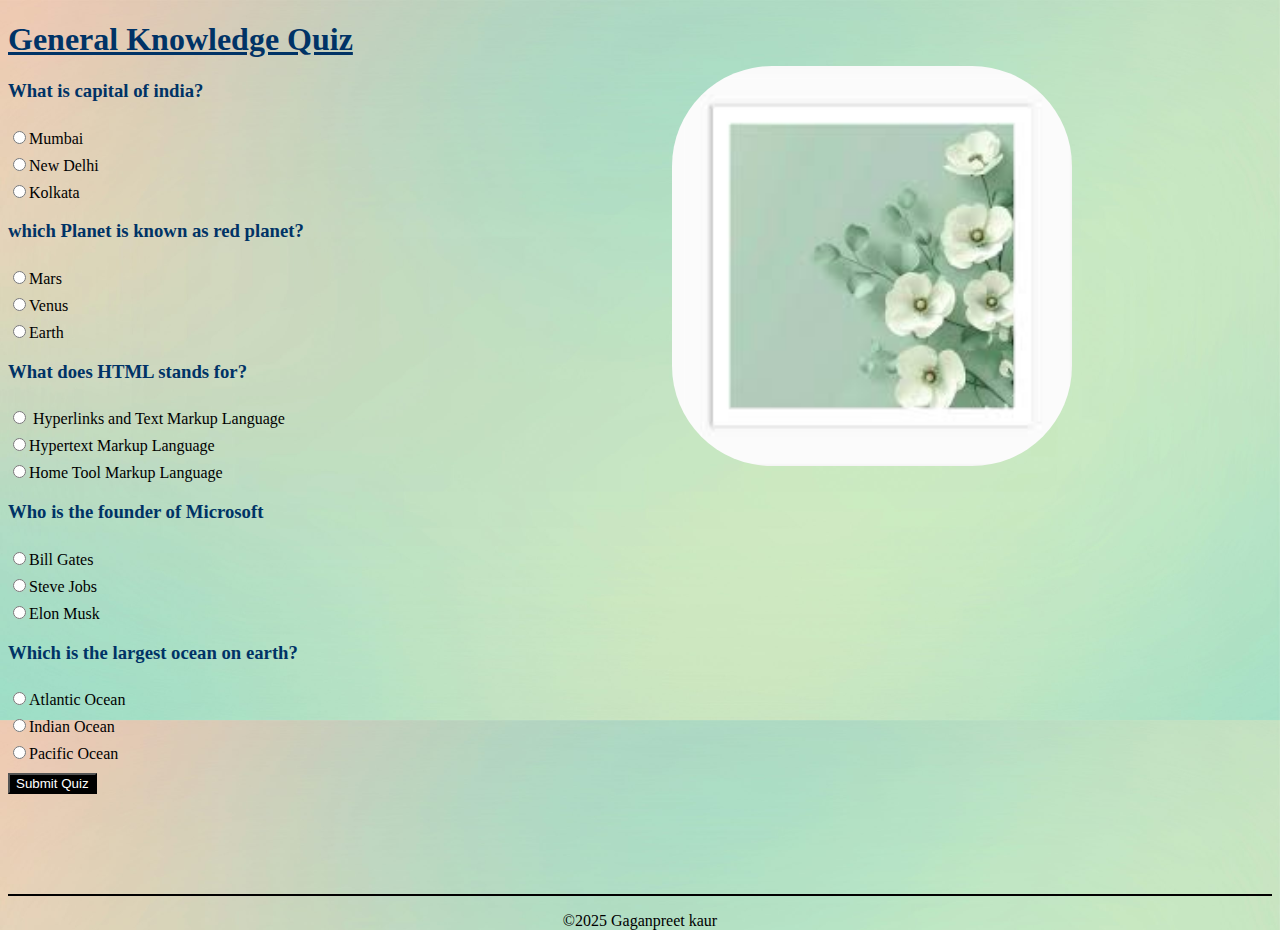
<file: training/index.html>
<!DOCTYPE html>
<html lang="en">
<head>
    <meta charset="UTF-8">
    <meta name="viewport" content="width=>>, initial-scale=1.0">
    <title>Basic HTML Quiz</title>
    <link rel="stylesheet" href="quiz.css">
</head>
<body>
      <h1><u>General Knowledge Quiz</u></h1>
      <form class="questions">
        <h3>What is capital of india?</h3>
            <input type="radio" name="q1">Mumbai<br>
            <input type="radio" name="q1">New Delhi<br>
            <input type="radio" name="q1">Kolkata<br>
        <h3>which Planet is known as red planet?</h3>
            <input type="radio" name="q2">Mars<br>
            <input type="radio" name="q2">Venus<br>
            <input type="radio" name="q2">Earth<br>
        <h3>What does HTML stands for?</h3>
            <input type="radio" name="q3"> Hyperlinks and Text Markup Language<br>
            <input type="radio" name="q3">Hypertext Markup Language<br>
            <input type="radio" name="q3">Home Tool Markup Language<br>
        <h3>Who is the founder of Microsoft</h3>
            <input type="radio" name="q4">Bill Gates<br>
            <input type="radio" name="q4">Steve Jobs<br>
            <input type="radio" name="q4">Elon Musk<br>
        <h3>Which is the largest ocean on earth?</h3>
            <input type="radio" name="q5">Atlantic Ocean<br>
            <input type="radio" name="q5">Indian Ocean<br>
            <input type="radio" name="q5">Pacific Ocean<br>
       <a href="answers.html"><input type="Button" value="Submit Quiz"></a>
      </form>
      <img src="flower.jpg">
<hr color="black" class="foot">
<footer>
    <div class="copyright">
    <p>&copy;2025 Gaganpreet kaur

    </p>
    </div>
</footer>
</body>
</html>
</file>
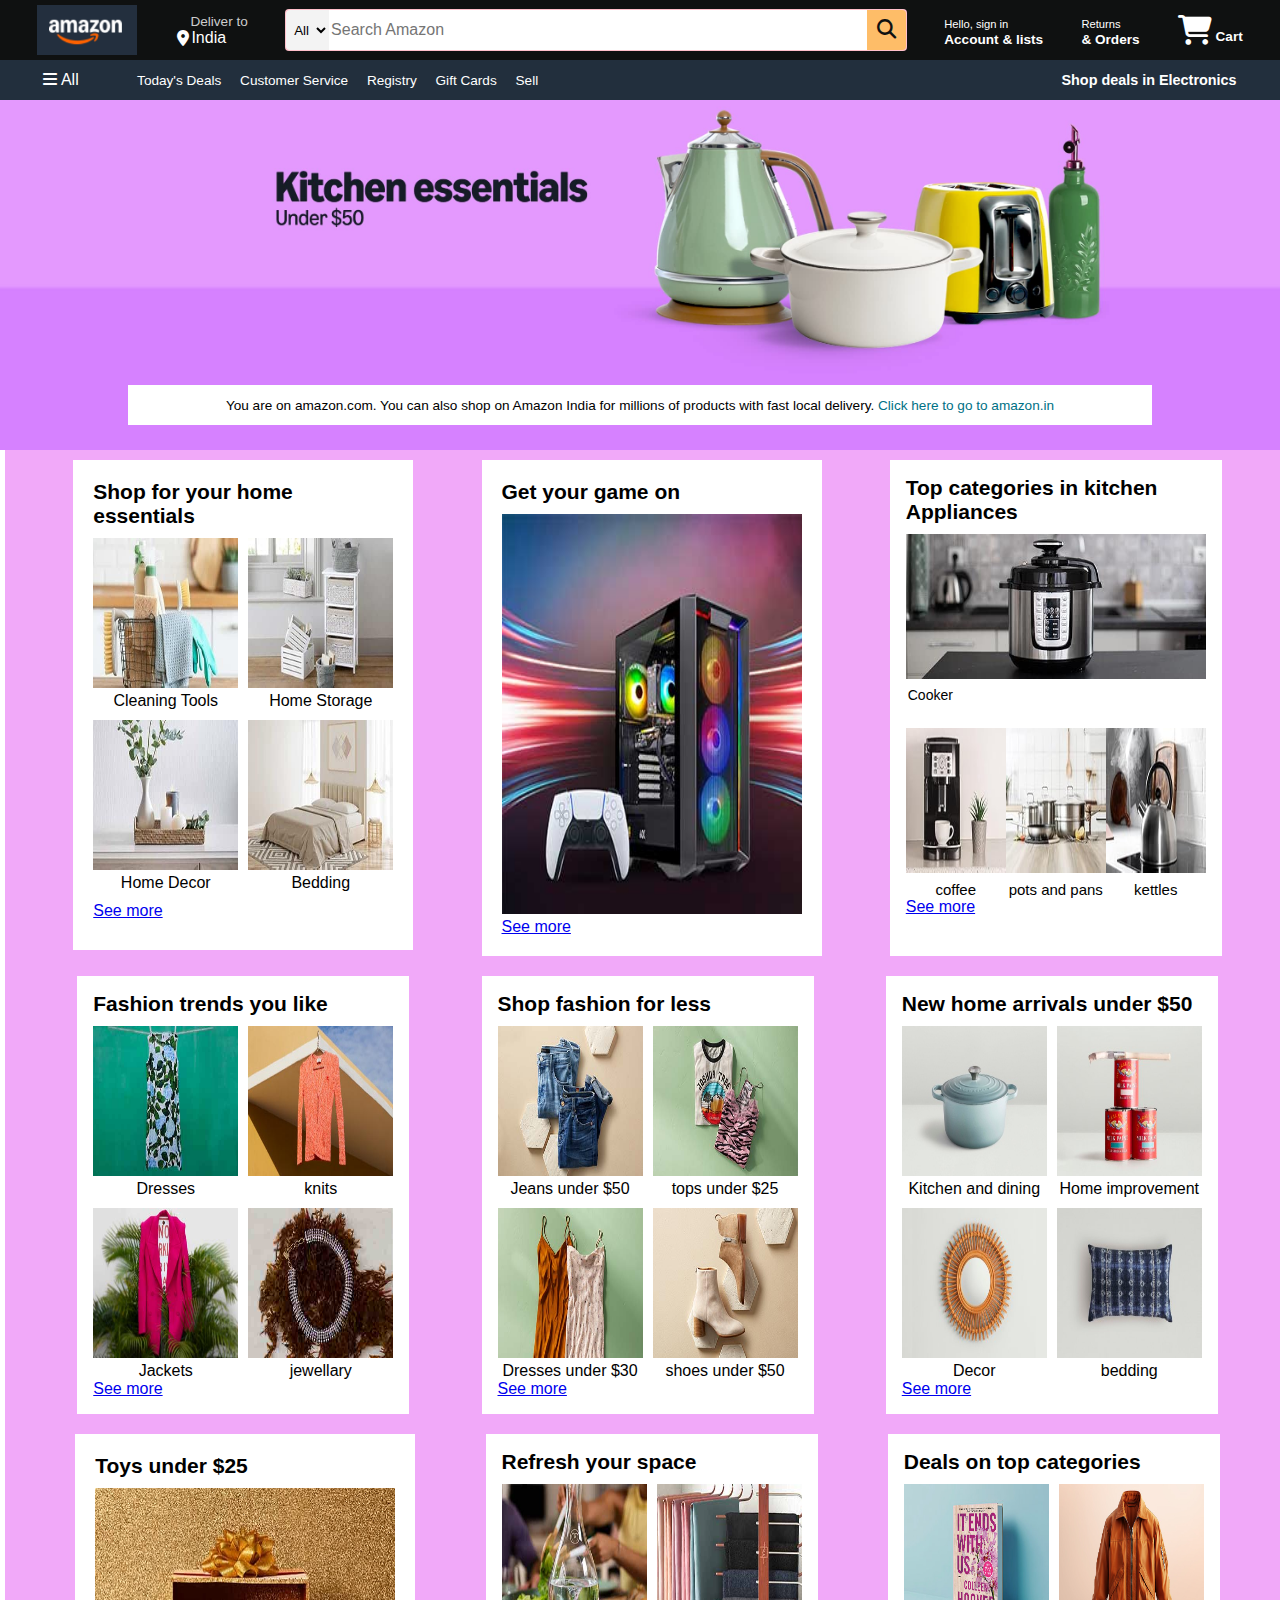
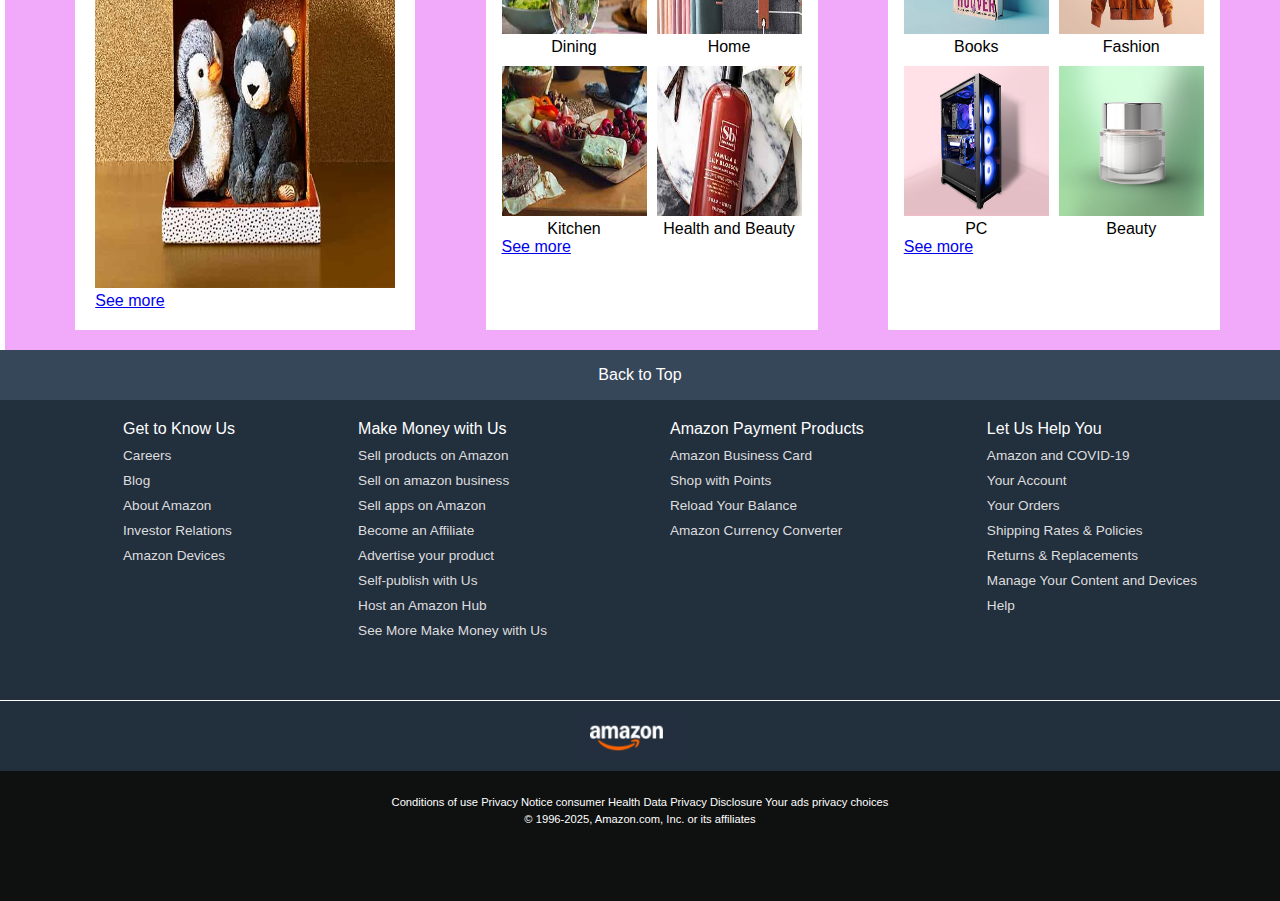
<file: training/amazon_clone/index.html>
<!DOCTYPE html>
<html lang="en">
<head>
    <meta charset="UTF-8">
    <meta name="viewport" content="width=device-width, initial-scale=1.0">
    <title>Amazon</title>
    <link rel="stylesheet" href="https://cdnjs.cloudflare.com/ajax/libs/font-awesome/6.7.2/css/all.min.css" integrity="sha512-Evv84Mr4kqVGRNSgIGL/F/aIDqQb7xQ2vcrdIwxfjThSH8CSR7PBEakCr51Ck+w+/U6swU2Im1vVX0SVk9ABhg==" crossorigin="anonymous" referrerpolicy="no-referrer" />
    <link rel="stylesheet" href="style.css">
</head>
<body>
   <header>
        <div class="navbar">
            <div class="nav-logo border">
                <div class="logo">  
                </div>
            </div>
            <div class="nav-address border">
                <p class="add-first">Deliver to</p>
                <div class="add-icon">
                    <i class="fa-solid fa-location-dot"></i>
                    <p class ="add-sec">India</p>
                </div>
            </div>
             <div class="nav-search border">
                    <select class="search-select">
                        <option>All</option>
                    </select>
                     <input placeholder="Search Amazon" class="search-input">
                    <div class="search-icon">
                            <i class="fa-solid fa-magnifying-glass"></i>
                    </div>
                </div>
            <div class="nav-signin border">
            <p><span>Hello, sign in</span></p>
            <p class="nav-second">Account & lists</p>
            </div>               
            <div>
                <div class="nav-Return border">
                <p><span>Returns</span></p>
                <p class="nav-second">& Orders</p>
            </div>
            </div>
            <div class="nav-cart border">
                <i class="fa-solid fa-cart-shopping"></i>
                Cart
             </div>
        </div>
        <div class="panel">
            <div class="panel-all">
                <i class="fa-solid fa-bars"></i>
                All
            </div>
            <div class="panel-ops">
                <p>Today's Deals</p>
                    <p>Customer Service</p>
                    <p>Registry</p>
                    <p>Gift Cards</p>
                    <p>Sell</p>
            </div>
            <div class="panel-deals">
                Shop deals in Electronics
            </div>
        </div>
   </header>
   <div class="hero-section">
    <div class="hero-massege">
        <p>You are on amazon.com. You can also shop on Amazon India for millions of products with fast local delivery. <a> Click here to go to amazon.in</a></p>
    </div>
   </div>
<div class="shop-section">
    <div class="home-essentials">
        <h2>Shop for your home essentials</h2>
        <div class="grid">
            <div class="item">
                <img src="amazon2.jpg" alt="Cleaning Tools">
                <p>Cleaning Tools</p>
            </div>
            <div class="item">
                <img src="amazon3.jpg" alt="Home storage">
                <p>Home Storage</p>
            </div>
             <div class="item">
                <img src="amazon4.jpg" alt="Home Decor">
                <p>Home Decor</p>
            </div>
            <div class="item">
                <img src="amazon5.jpg" alt="Bedding">
                <p>Bedding</p>
            </div>
            <p class="link"><a href="#">See more</a></p>
        </div>
    </div>
    <div class="gaming">
        <h2>Get your game on </h2>
        <div class="game-item">
            <img src="PC.jpg">
        </div>
         <p class="link"><a href="#">See more</a></p>
    </div>
    <div class="kitchen-appliances">
        <h2>Top categories in kitchen Appliances</h2>
         <div class="grid1">
            <div class="top-image">
                <img src="amazon6.jpg" alt="Cooker">
                <p>Cooker</p>
            </div>
         <div class="bottom-grid">
            <div class="item1">
                <img src="coffee.jpg" alt="coffee">
                <p>coffee</p>
            </div>
             <div class="item1">
                <img src="amazon8.jpg" alt="pots and pans">
                <p>pots and pans</p>
            </div>
            <div class="item1">
                <img src="amazon9.jpg" alt="kettles">
                <p>kettles</p>
            </div>
            </div>
        </div>
         <p class="link"><a href="#">See more</a></p>
    </div>
    <div class="fashion">
        <h2>Fashion trends you like</h2>
        <div class="grid">
            <div class="item">
                <img src="amazon10.jpg" alt="Dresses">
                <p>Dresses</p>
            </div>
            <div class="item">
                <img src="amazon11.jpg" alt="knits">
                <p>knits</p>
            </div> 
             <div class="item">
                <img src="amazon12.jpg" alt="jackets">
                <p>Jackets</p>
            </div>
            <div class="item">
                <img src="amazon13.jpg" alt="jewellary">
                <p>jewellary</p>
            </div>
        </div>
         <p class="link"><a href="#">See more</a></p>
    </div>
    <div class="Shop-fashion">
        <h2>Shop fashion for less</h2>
        <div class="grid">
            <div class="item">
                <img src="jeans.jpg" alt="jeans under $50">
                <p>Jeans under $50</p>
            </div>
            <div class="item">
                <img src="tops.jpg" alt="tops under $25">
                <p>tops under $25</p>
            </div>
             <div class="item">
                <img src="frok.jpg" alt="dresses under $30">
                <p>Dresses under $30</p>
            </div>
            <div class="item">
                <img src="shoe.jpg" alt="shoes under $50">
                <p>shoes under $50</p>
            </div>
        </div>
         <p class="link"><a href="#">See more</a></p>
    </div>
    <div class="Home-arrival">
        <h2>New home arrivals under $50</h2>
        <div class="grid">
            <div class="item">
                <img src="kitchen.jpg" alt="Kitchen and dining">
                <p>Kitchen and dining</p>
            </div>
            <div class="item">
                <img src="can.jpg" alt="Home improvement">
                <p>Home improvement</p>
            </div>
             <div class="item">
                <img src="decor.jpg" alt="Decor">
                <p>Decor</p>
            </div>
            <div class="item">
                <img src="bedding.jpg" alt="bedding">
                <p>bedding</p>
            </div>
        </div>
         <p class="link"><a href="#">See more</a></p>
    </div>
    <div class="Toy">
        <h2>Toys under $25</h2>
        <div class="Toys">
            <img src="toy.jpg">
        </div>
         <p class="link"><a href="#">See more</a></p>
    </div>
    <div class="Refresh">
        <h2>Refresh your space</h2>
        <div class="grid">
            <div class="item">
                <img src="dinig.jpg" alt="Dining">
                <p>Dining</p>
            </div>
            <div class="item">
                <img src="home.jpg" alt="Home">
                <p>Home</p>
            </div>
             <div class="item">
                <img src="kitchen1.jpg" alt="Kitchen">
                <p>Kitchen</p>
            </div>
            <div class="item">
                <img src="health.jpg" alt="Health and Beauty">
                <p>Health and Beauty</p>
            </div>
        </div>
         <p class="link"><a href="#">See more</a></p>
    </div>
    <div class="Top">
        <h2>Deals on top categories</h2>
        <div class="grid">
            <div class="item">
                <img src="book.jpg" alt="Books">
                <p>Books</p>
            </div>
            <div class="item">
                <img src="fashion.jpg" alt="Fashion">
                <p>Fashion</p>
            </div>
             <div class="item">
                <img src="pc1.jpg" alt="PC">
                <p>PC</p>
            </div>
            <div class="item">
                <img src="beauty.jpg" alt="Beauty">
                <p>Beauty</p>
            </div>
        </div>
         <p class="link"><a href="#">See more</a></p>
    </div>
</div> 
<footer>
    <div class="foot-panel1">
        Back to Top
    </div>
    <div class="foot-panel2">
        <ul>
            <p>Get to Know Us</p>
             <a>Careers</a>
             <a>Blog </a>
             <a>About Amazon</a>
             <a>Investor Relations</a>
             <a>Amazon Devices</a>        
        </ul>
        <ul>
            <p>Make Money with Us</p>
             <a>Sell products on Amazon</a>
             <a>Sell on amazon business </a>
             <a>Sell apps on Amazon</a>
             <a>Become an Affiliate</a>
             <a>Advertise your product</a>  
             <a>Self-publish with Us</a>
             <a>Host an Amazon Hub</a>
             <a>See More Make Money with Us</a>      
        </ul>
        <ul>
            <p>Amazon Payment Products</p>
                <a>Amazon Business Card</a>
                <a>Shop with Points</a>
                <a>Reload Your Balance</a>
                <a>Amazon Currency Converter</a>
        </ul>
        <ul>
            <p>Let Us Help You</p>
                <a>Amazon and COVID-19</a>
                <a>Your Account</a>
                <a>Your Orders</a>
                <a>Shipping Rates & Policies</a>
                <a>Returns & Replacements</a>
                <a>Manage Your Content and Devices</a>
                <a>Help</a>
     
        </ul>
    </div>
    <div class="foot-panel3">
        <div class="logo"></div>
    </div>
    <div class="foot-panel4">
        <div class="pages">
        <a>Conditions of use</a>
        <a>Privacy Notice</a>
        <a>consumer Health Data Privacy Disclosure</a>
        <a>Your ads privacy choices</a>
    </div>
    <div class="copyright">
        © 1996-2025, Amazon.com, Inc. or its affiliates
    </div>
    </div>
</footer>                
</body>
</html>
</file>
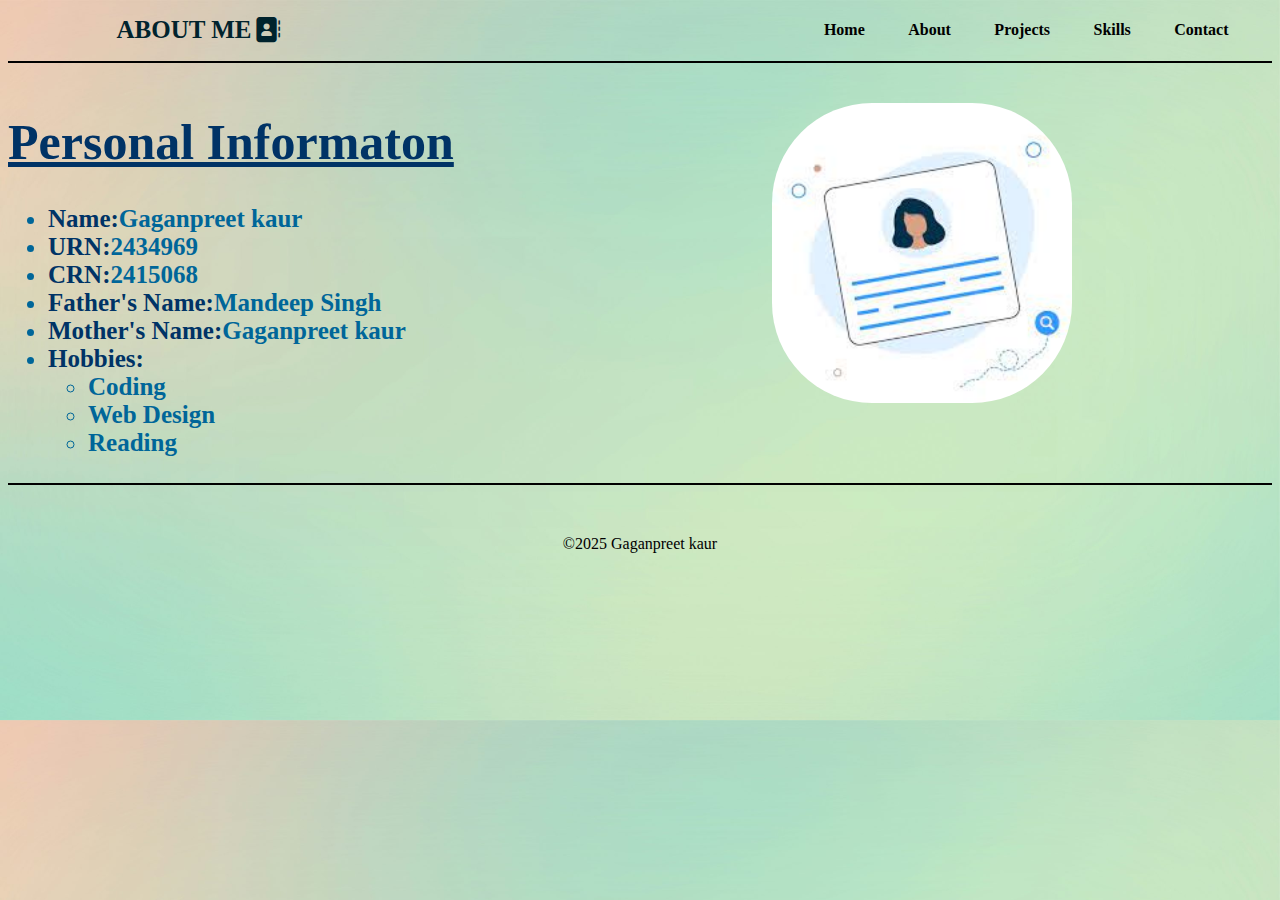
<file: training/about.html>
<!DOCTYPE html>
<html lang="en">
<head>
    <meta charset="UTF-8">
    <meta name="viewport" content="width=device-width, initial-scale=1.0">
    <title>ABOUT</title>
    <link rel="stylesheet" href="style3.css">
     <link rel="stylesheet" href="https://cdnjs.cloudflare.com/ajax/libs/font-awesome/6.4.0/css/all.min.css">
</head>
<body class="image">
    <header>
     <nav class="nav_bar border">
        <p class="name"><b>ABOUT ME<i class="fa-solid fa-address-book" style="vertical-align: middle; margin-left:4px;margin-bottom:2px;"></i></b></p>
     <a href='personal_portfolio.html'><h4>Home</h4></a>
    <a href='about.html'><h4>About</h4></a>
    <a href='projects.html'><h4>Projects</h4></a>
    <a href='skills.html'><h4>Skills</h4></a>
    <a href='contact.html'><h4>Contact</h4></a>
     </nav>
    </header>
 <hr color="black">
    <main>
    <div class="personal_info">
    <h1 ><u>Personal Informaton</u></h1>
    <ul class="bio-list">
        <li><strong>Name:</strong>Gaganpreet kaur</li>
        <li><strong>URN:</strong>2434969</li>
        <li><strong>CRN:</strong>2415068</li>
        <li><strong>Father's Name:</strong>Mandeep Singh</li>
        <li><strong>Mother's Name:</strong>Gaganpreet kaur</li>
        <li><strong>Hobbies:</strong>
            <ul>
                <li>Coding</li>
                <li>Web Design</li>
                <li>Reading</li>
        </ul>
    </li>
    </ul>
    <img src="images2.jpg">
   </div>
</main>
<hr color="black" class="foot">
<footer>
    <div class="copyright">
    <p>&copy;2025 Gaganpreet kaur</p>
    </div>
</footer>
</body>
</html>
</file>
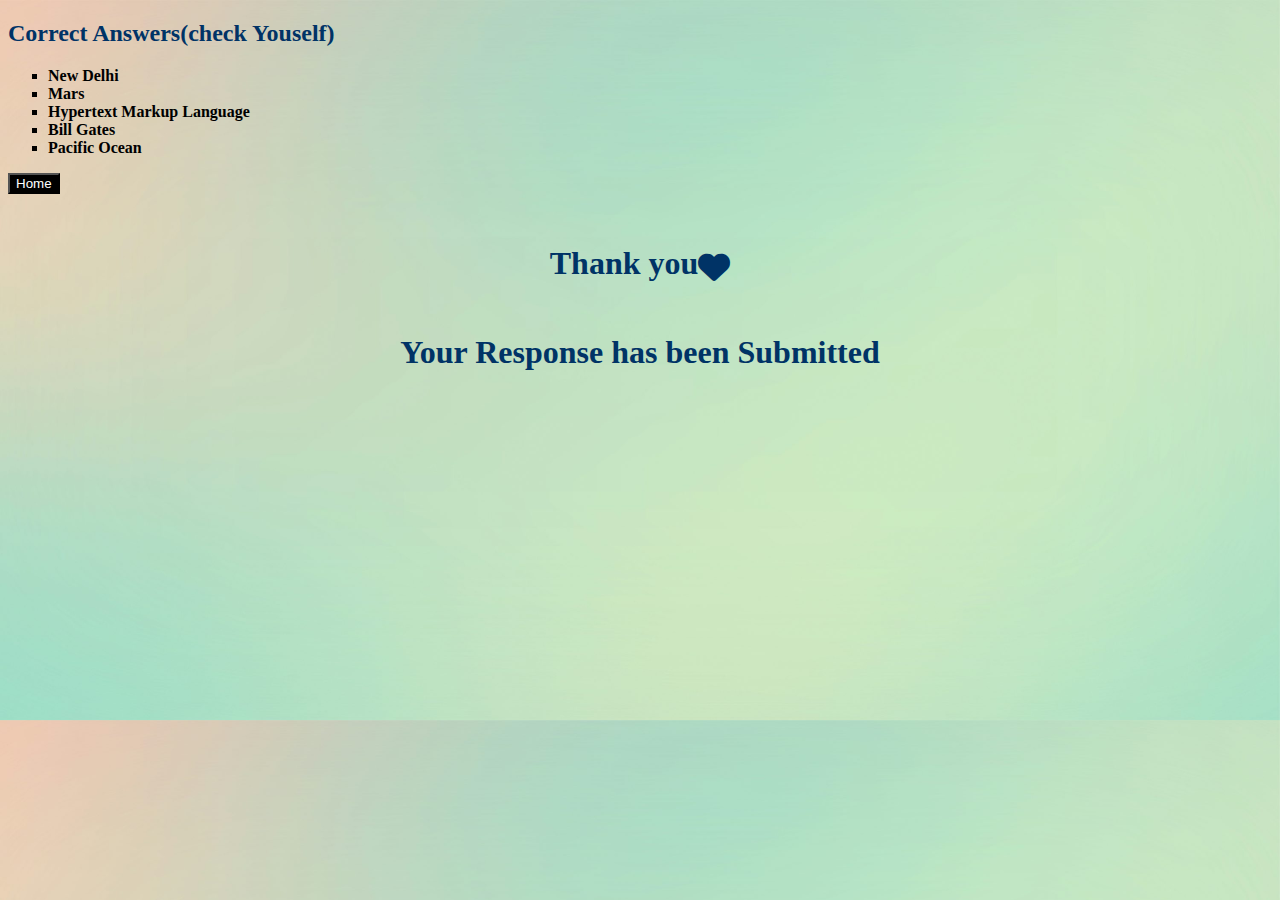
<file: training/answers.html>
<!DOCTYPE html>
<html lang="en">
<head>
    <meta charset="UTF-8">
    <meta name="viewport" content="width=device-width, initial-scale=1.0">
    <title>Correct Answers</title>
    <link rel="stylesheet" href="quiz.css">
    <link rel="stylesheet" href="https://cdnjs.cloudflare.com/ajax/libs/font-awesome/6.4.0/css/all.min.css">
</head>
<body class="image">
     <h2>Correct Answers(check Youself)</h2>
<ol>
    <li><b>New Delhi</b></li>
    <li>Mars</li>
    <li>Hypertext Markup Language</li>
    <li>Bill Gates</li>
    <li>Pacific Ocean</li>
</ol>
<a href="personal_portfolio.html"><input type="Button" value="Home"></a>
<h1>Thank you<i class="fa-solid fa-heart" style="vertical-align:middle;"></i></h1>
<h1>Your Response has been Submitted</h1>
</body>
</html>
</file>
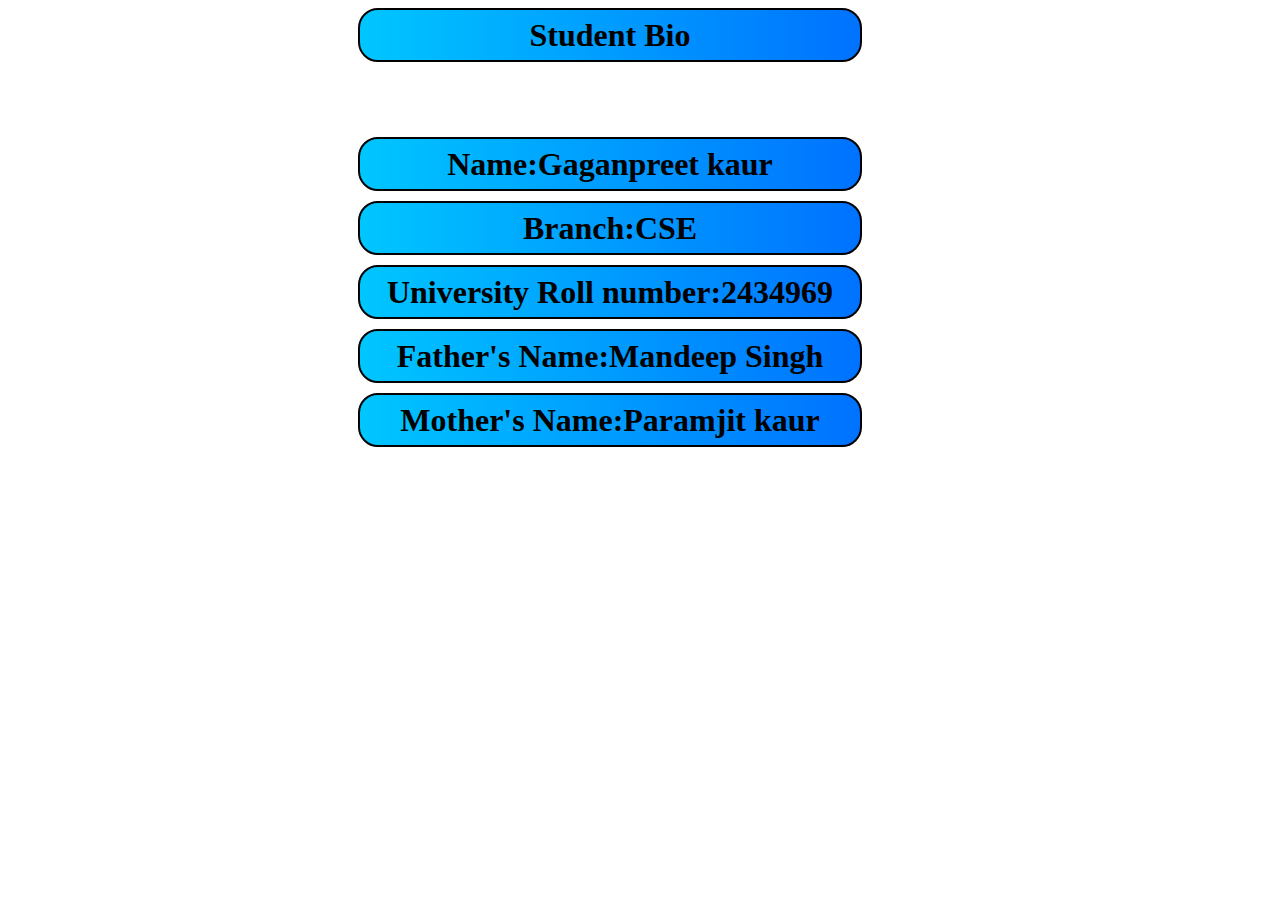
<file: training/bio.html>
<!DOCTYPE html>
<html lang="en">
<head>
    <meta charset="UTF-8">
    <meta name="viewport" content="width=device-width, initial-scale=1.0">
    <title>Biography</title>
    <link rel="stylesheet" href="style4.css">
</head>
<body>
    <div class="bio">
        <h1>Student Bio</h>
    </div>
    <div class="details">
        <h1>Name:Gaganpreet kaur</h1>
    </div>
    <div class="details">
        <h1>Branch:CSE </h1>
    </div>
    <div class="details">
        <h1>University Roll number:2434969</h1>
    </div>
    <div class="details">
        <h1>Father's Name:Mandeep Singh</h1>
    </div>
     <div class="details">
        <h1>Mother's Name:Paramjit kaur</h1>
    </div>
</body>
</html>
</file>
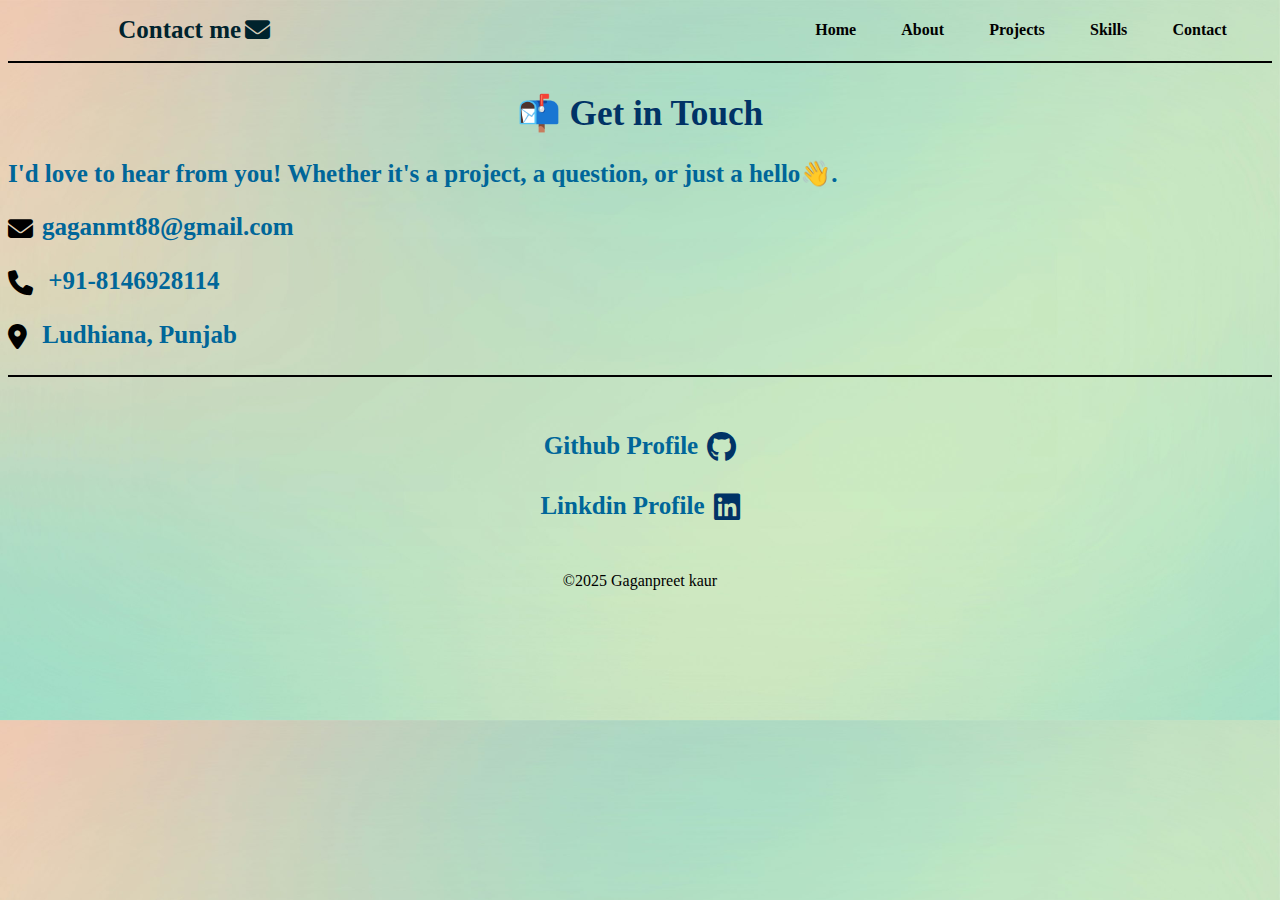
<file: training/contact.html>
<!DOCTYPE html>
<html lang="en">
<head>
    <meta charset="UTF-8">
    <meta name="viewport" content="width=device-width, initial-scale=1.0">
    <title>Contact</title>
    <link rel="stylesheet" href="style3.css">
    <link rel="stylesheet" href="https://cdnjs.cloudflare.com/ajax/libs/font-awesome/6.4.0/css/all.min.css">

</head>
<body  class="image">
    <header>
     <nav class="nav_bar border">
        <p class="name"><b>Contact me<i class="fa-solid fa-envelope" style="vertical-align: middle; margin-left:4px;margin-bottom:2px;"></i></b></p>
     <a href='personal_portfolio.html'><h4>Home</h4></a>
    <a href='about.html'><h4>About</h4></a>
    <a href='projects.html'><h4>Projects</h4></a>
    <a href='skills.html'><h4>Skills</h4></a>
    <a href='contact.html'><h4>Contact</h4></a>
     </nav>
     <hr color="black">
    </header>
    <main class="contact">
    <h2>📬 Get in Touch</h2>
<h3><b>I'd love to hear from you! Whether it's a project, a question, or just a hello</b>👋.</h3>
<p><i class="fa-solid fa-envelope" style="vertical-align: middle; margin-right:9px; color:black"></i>gaganmt88@gmail.com</p>
<p><i class="fa-solid fa-phone" style="vertical-align: middle; margin-right:9px; color:black"></i> +91-8146928114</p>
<p><i class="fa-solid fa-location-dot" style="vertical-align: middle; margin-right:9px; color:black"></i> Ludhiana, Punjab</p>
<hr color="black">
<div class="profiles">
<p>Github Profile<a href="https://github.com/Gagan144-blip" target="_blank"><i class="fa-brands fa-github" style="vertical-align: middle; margin-left:9px; color:#003366;"></i></a></p>
<p>Linkdin Profile<a href="https://www.linkedin.com/in/gaganpreet-kaur-a7a816318?utm_source=share&utm_campaign=share_via&utm_content=profile&utm_medium=android_app" target="_blank"><i class="fa-brands fa-linkedin" style="vertical-align: middle; margin-left:9px; color:#003366"></i></a></p>
</div>
</main>
<footer>
    <div class="copyright">
    <p>&copy;2025 Gaganpreet kaur</p>
    </div>
</footer>
</body>
</html>
</file>
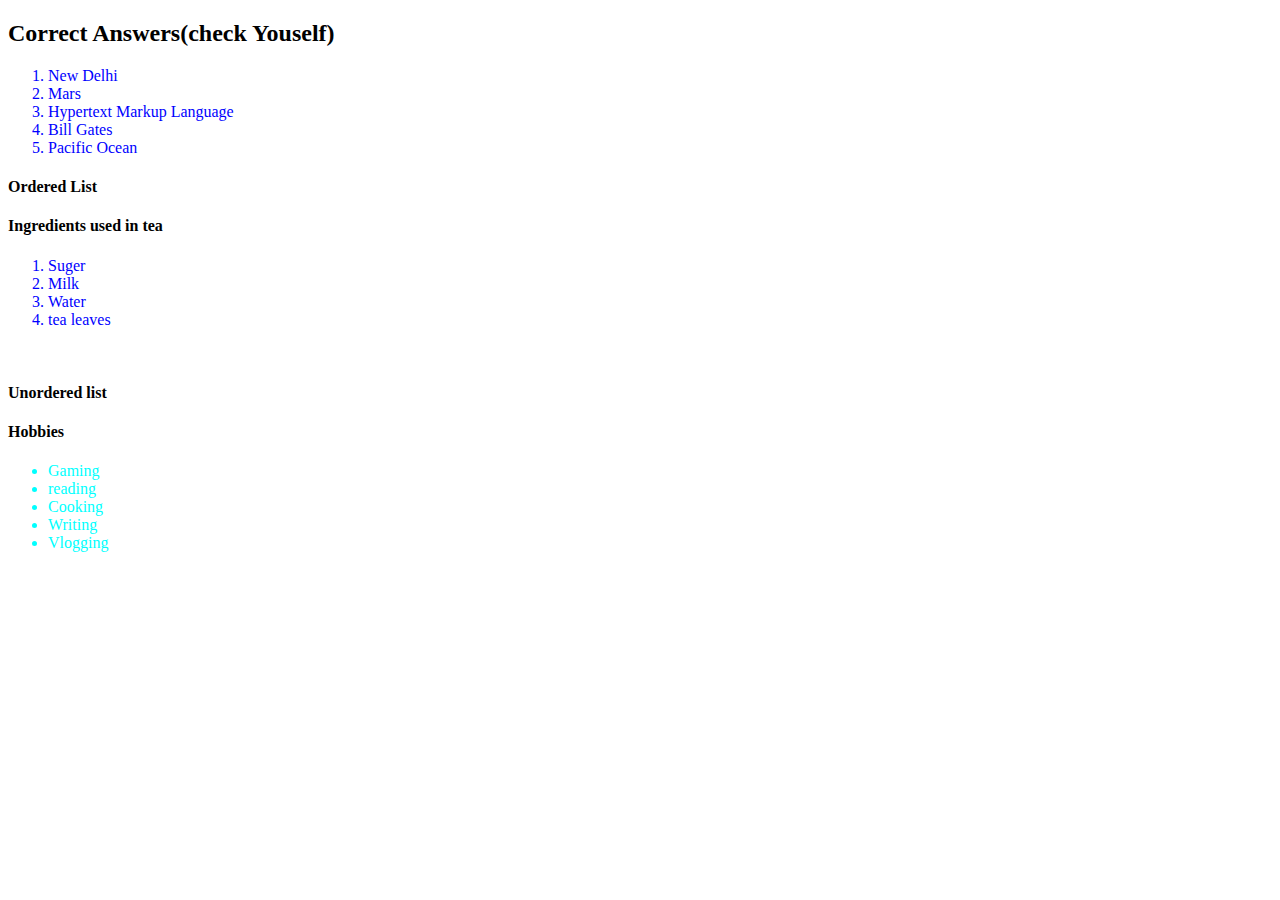
<file: training/list.html>
<!DOCTYPE html>
<html lang="en">
<head>
    <meta charset="UTF-8">
    <meta name="viewport" content="width=device-width, initial-scale=1.0">
    <title>Lists</title>
    <link rel="stylesheet" href="style.css">
</head>
<body>
    <h2>Correct Answers(check Youself)</h2>
<ol>
    <li>New Delhi</li>
    <li>Mars</li>
    <li>Hypertext Markup Language</li>
    <li>Bill Gates</li>
    <li>Pacific Ocean</li>
</ol>
    <h4>Ordered List</h4>
    <h4> Ingredients used in tea</h4>
    <ol>
       <li>Suger</li>
       <li>Milk</li>
       <li>Water</li>
       <li>tea leaves</li>
    </ol><br>
    <h4>Unordered list</h4>
    <h4>Hobbies</h4>
    <ul>
        <li>Gaming</li>
        <li>reading</li>
        <li>Cooking</li>
        <li>Writing</li>
        <li>Vlogging</li>
    </ul>
</body>
</html>
</file>
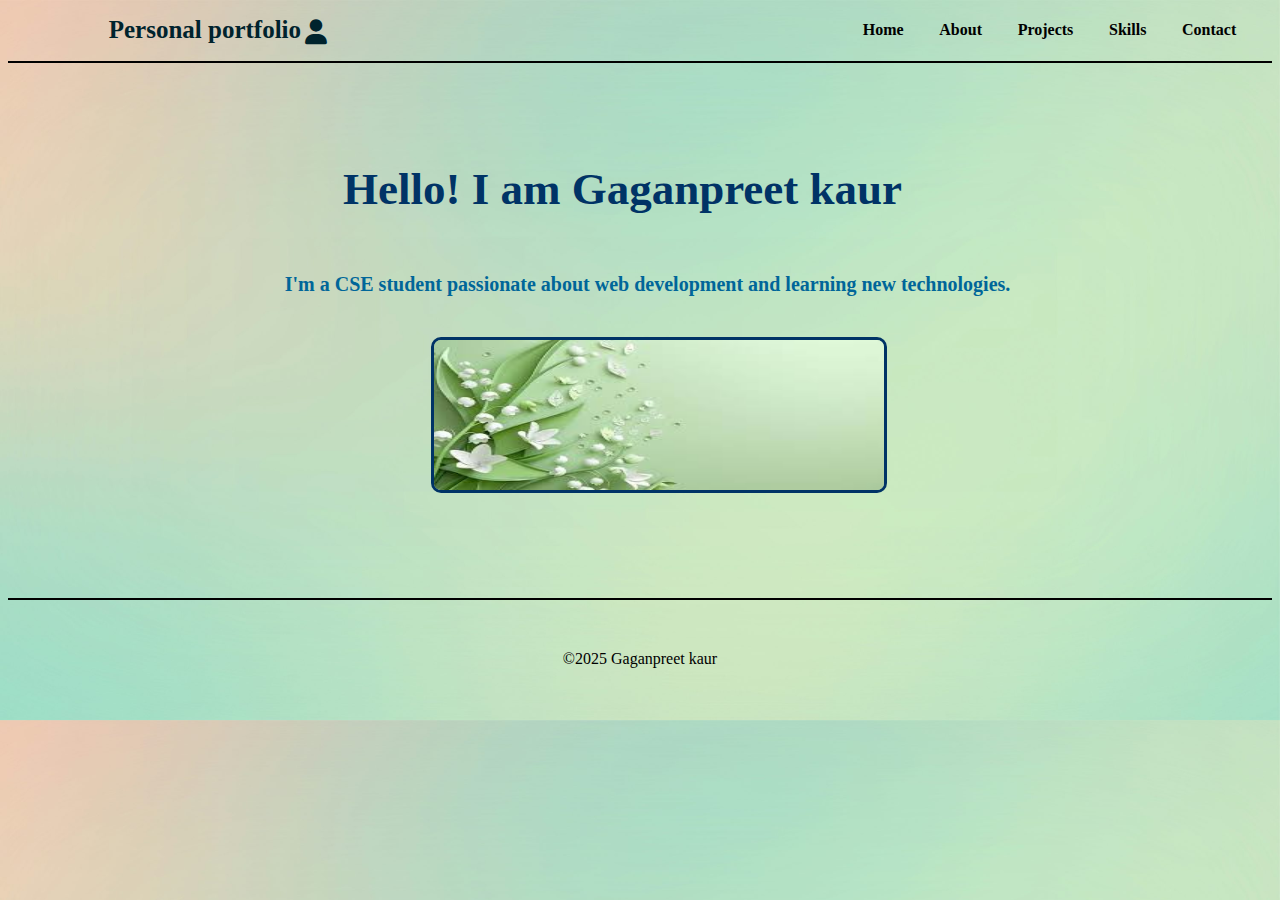
<file: training/personal_portfolio.html>
<!DOCTYPE html>
<html lang="en">
<head>
    <meta charset="UTF-8">
    <meta name="viewport" content="width=device-width, initial-scale=1.0">
    <title>Personal Portfolio</title>
    <link rel="stylesheet" href="style3.css">
    <link rel="stylesheet" href="https://cdnjs.cloudflare.com/ajax/libs/font-awesome/6.4.0/css/all.min.css">
</head>
<body class="image">
<nav class="nav_bar border">
    <p class="name"><b>Personal portfolio<i class="fa-solid fa-user" style="vertical-align:middle;margin-left:4px;"></i></b></p>
    <a href='personal_portfolio.html'><h4>Home</h4></a>
    <a href='about.html'><h4>About</h4></a>
    <a href='projects.html'><h4>Projects</h4></a>
    <a href='skills.html'><h4>Skills</h4></a>
    <a href='contact.html'><h4>Contact</h4></a>
     </nav>
     <hr color="black">
     <main>
    <section class="homePage">
      <h2>Hello! I am Gaganpreet kaur</h2>
      <p><b>I'm a CSE student passionate about web development and learning new technologies.</b></p>
      <img src="images.jpeg">

    </section>
  </main>
  <hr color="black" class="foot">
<footer>
    <div class="copyright">
    <p>&copy;2025 Gaganpreet kaur</p>
    </div>
</footer>
</body>
</html>
</file>
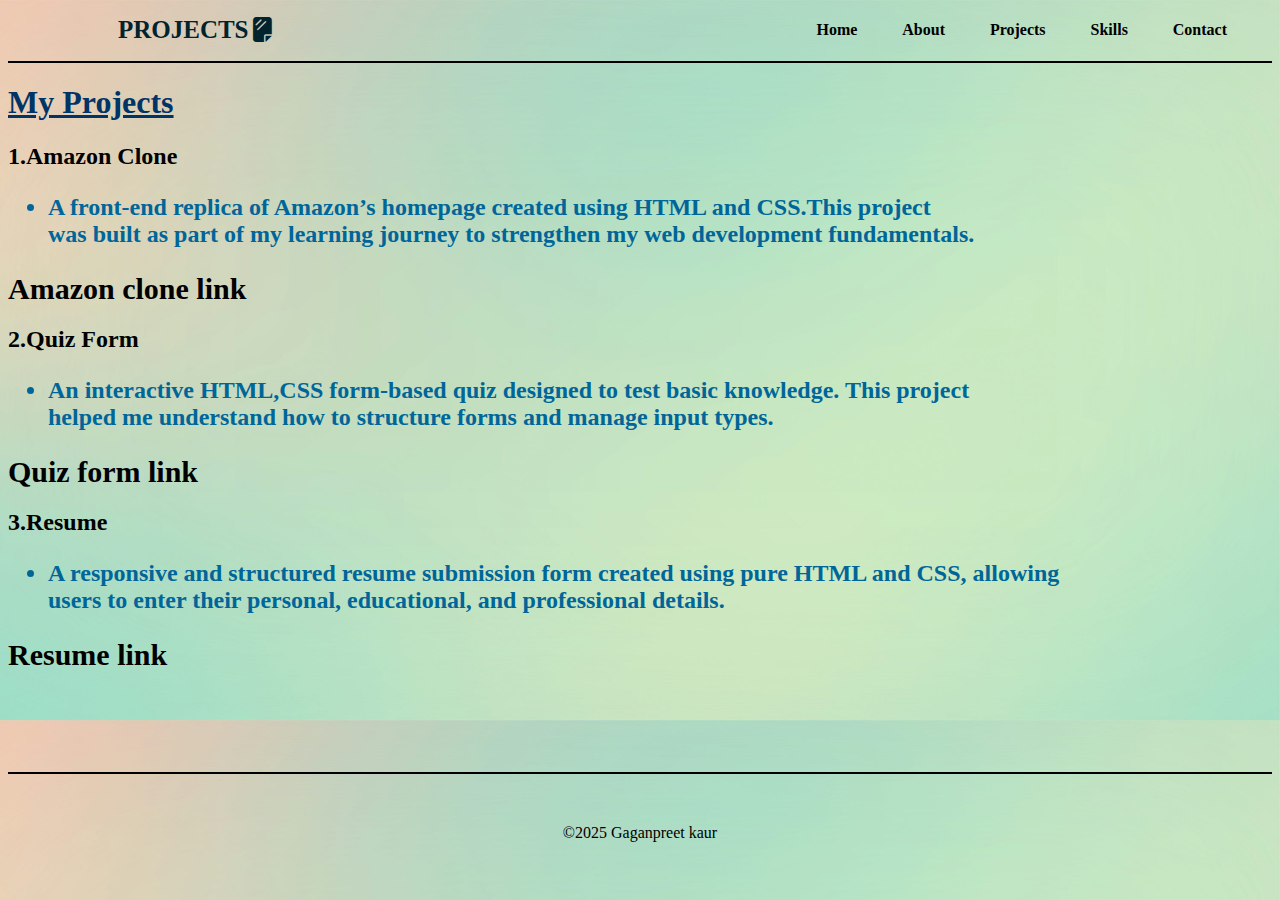
<file: training/projects.html>
<!DOCTYPE html>
<html lang="en">
<head>
    <meta charset="UTF-8">
    <meta name="viewport" content="width=device-width, initial-scale=1.0">
    <title>Projects</title>
    <link rel="stylesheet" href="style3.css">
     <link rel="stylesheet" href="https://cdnjs.cloudflare.com/ajax/libs/font-awesome/6.4.0/css/all.min.css">
</head>
<body>
  <body class="image">
    <header>
     <nav class="nav_bar border">
        <p class="name"><b>PROJECTS<i class="fa-solid fa-sheet-plastic"  style="vertical-align: middle; margin-left:4px;margin-bottom:2px;"></i></b></p>
     <a href='personal_portfolio.html'><h4>Home</h4></a>
    <a href='about.html'><h4>About</h4></a>
    <a href='projects.html'><h4>Projects</h4></a>
    <a href='skills.html'><h4>Skills</h4></a>
    <a href='contact.html'><h4>Contact</h4></a>
     </nav>
     <hr color="black">
    </header>
    <main>
        <h1><u>My Projects</u></h1>
        <H2>1.Amazon Clone <h2>
        <ul>
            <li><b>A front-end replica of Amazon’s homepage created using HTML and CSS.This project <BR> was built as part of my learning journey to strengthen my web development fundamentals.</b></li>
        </ul>
        <a href="amazon_clone/index.html" target="_blank">Amazon clone link</a>

        <H2>2.Quiz Form<h2>
        <ul>
            <li><b>An interactive HTML,CSS form-based quiz designed to test basic knowledge. This project<br> helped me understand how to structure forms and manage input types.</b></li>
        </ul>
        <a href="index.html" target="_blank">Quiz form link</a>

        <H2>3.Resume<h2>
        <ul>
            <li><b>A responsive and structured resume submission form created using pure HTML and CSS, allowing <br>users to enter their personal, educational, and professional details.</b></li>
        </ul>
        <a href="resume.html" target="_blank">Resume link</a>

    </main>
    <hr color="black" class="foot">
<footer>
    <div class="copyright">
    <p>&copy;2025 Gaganpreet kaur</p>
    </div>
</footer>
</body>
</html>
</file>
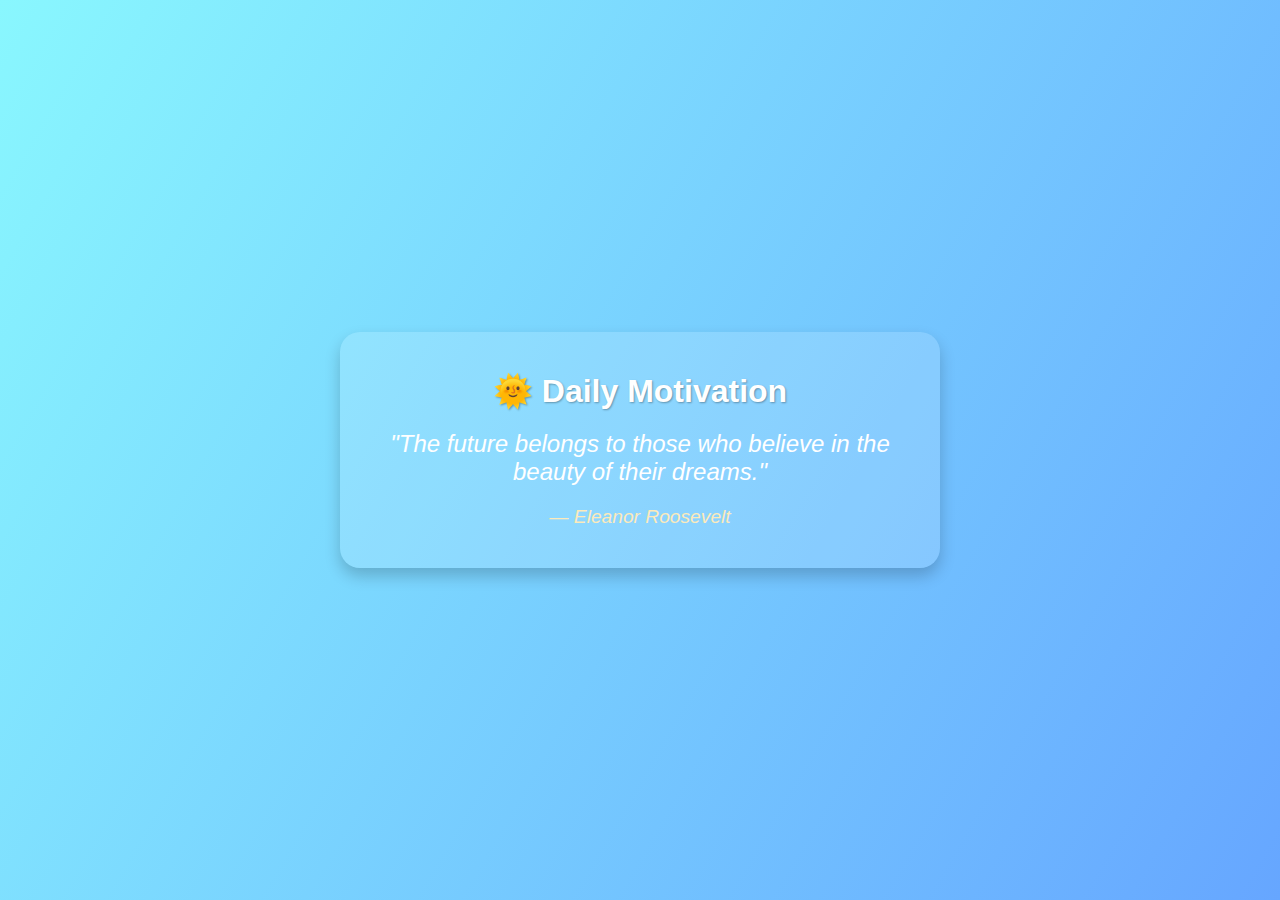
<file: training/quote.html>
<!DOCTYPE html>
<html lang="en">
<head>
  <meta charset="UTF-8" />
  <meta name="viewport" content="width=device-width, initial-scale=1.0" />
  <title>Daily Motivation</title>
  <link rel="stylesheet" href="style1.css" />
</head>
<body>
  <div class="container">
    <h1>🌞 Daily Motivation</h1>
    <blockquote>
      "The future belongs to those who believe in the beauty of their dreams."
      <span>— Eleanor Roosevelt</span>
    </blockquote>
  </div>
</body>
</html>
</file>
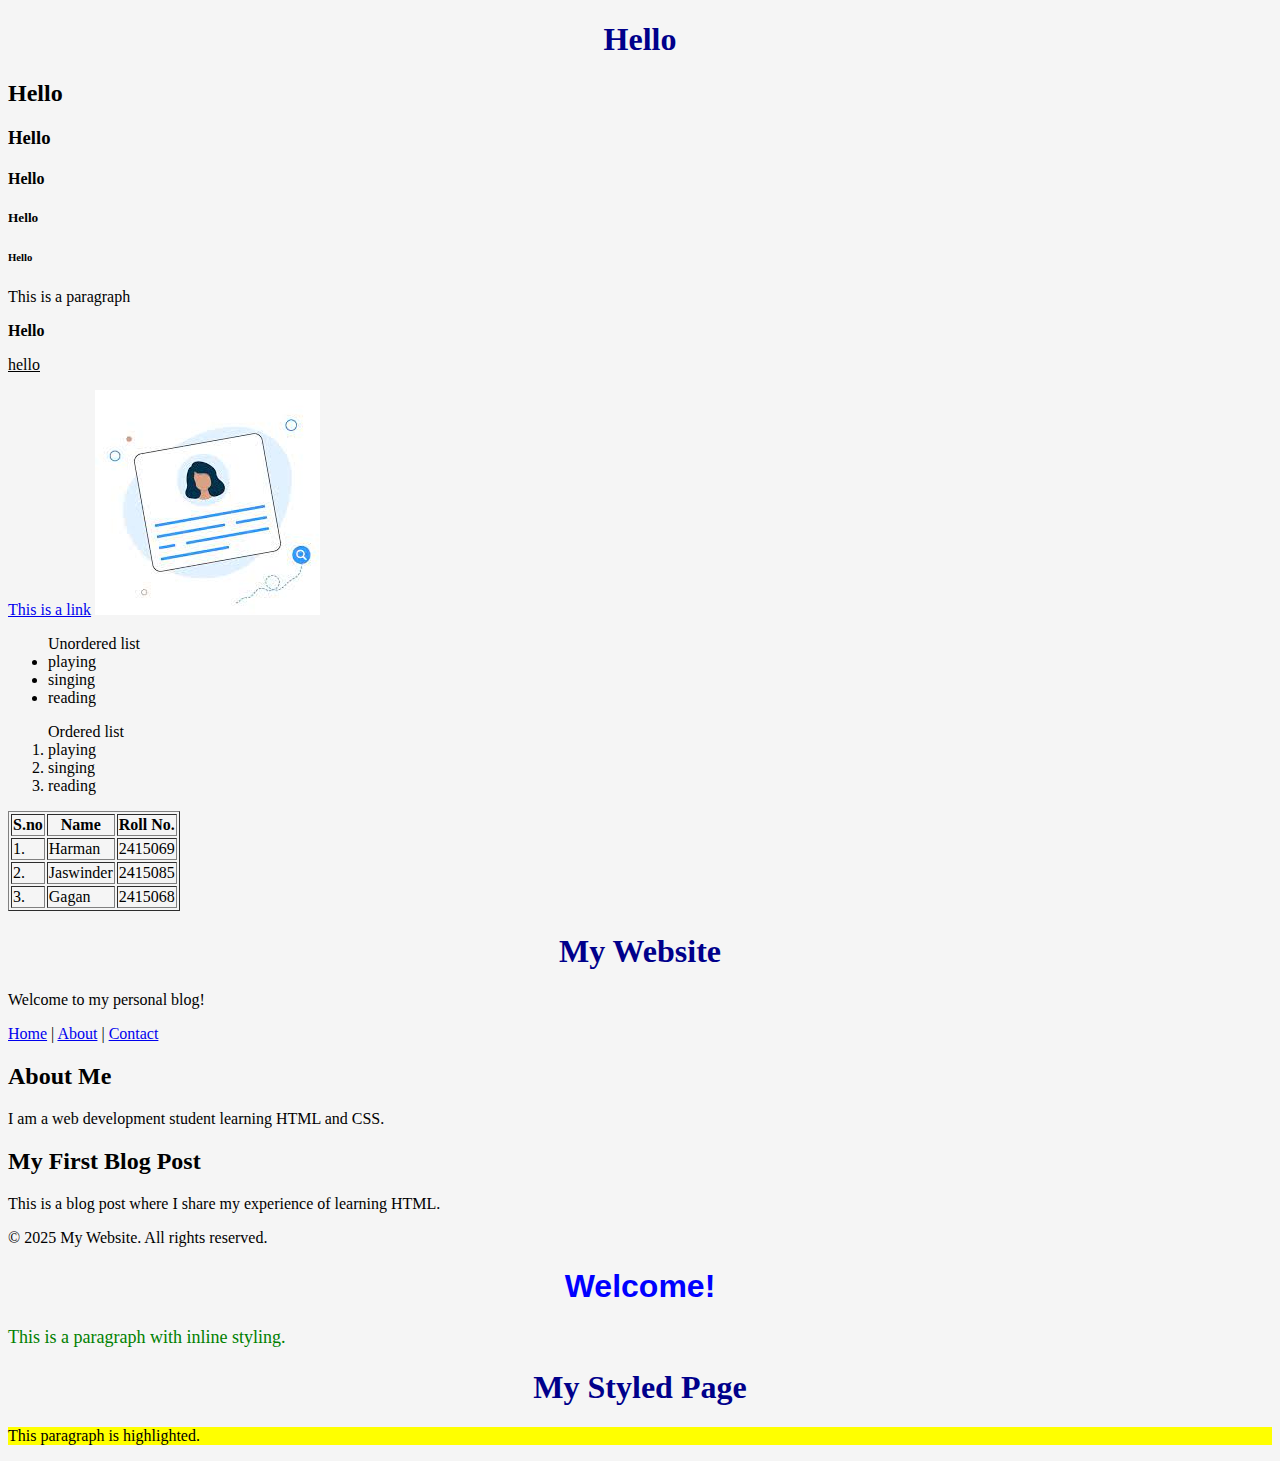
<file: training/r.html>
<!DOCTYPE html>
<html lang="en">
<head>
    <meta charset="UTF-8">
    <meta name="viewport" content="
    width=device -width, initial-scale=1.0">
    <title>Document</title>
    <h1>Hello</h1>
    <h2>Hello</h2>
    <h3>Hello</h3>
    <h4>Hello</h4>
    <h5>Hello</h5>
    <h6>Hello</h6>
    <p>This is a paragraph</p>

    <p><b>Hello</b></p>

    <p><u>hello</u></p>

    <a href="#">This is a link</a>

    <img src="images2.jpg">
<ul>Unordered list
    <li>playing</li>
    <li>singing</li>
    <li>reading</li>
</ul>
<ol>Ordered list
    <li>playing</li>
    <li>singing</li>
    <li>reading</li>
</ol>
<table border="black">
    <tr>
    <th>S.no</th>
    <th>Name</th>
    <th>Roll No.</th>
    </tr>
    <tr>
        <td>1.</td>
        <td>Harman</td>
        <td>2415069</td>
    </tr>
    <tr>
        <td>2.</td>
        <td>Jaswinder</td>
        <td>2415085</td>
     </tr>
     <tr>
        <td>3.</td>
        <td>Gagan</td>
        <td>2415068</td>
     </tr>
</table>
<header>
  <h1>My Website</h1>
  <p>Welcome to my personal blog!</p>
</header>
<nav>
  <a href="index.html">Home</a> |
  <a href="about.html">About</a> |
  <a href="contact.html">Contact</a>
</nav>
<section>
  <h2>About Me</h2>
  <p>I am a web development student 
    learning HTML and CSS.</p>
</section>
<article>
  <h2>My First Blog Post</h2>
  <p>This is a blog post where I share my 
    experience of learning HTML.</p>
</article>
<footer>
  <p>&copy; 2025 My Website. All rights 
    reserved.</p>
</footer>

</head>
<body>
    <!DOCTYPE html>
<html>
<head>
  <title>Inline CSS Example</title>
</head>
<body>

  <h1 style="color: blue; font-family: Arial;">
    Welcome!</h1>
  <p style="color: green; font-size: 18px;">
    This is a paragraph
     with inline styling.</p>

</body>
</html>
<!DOCTYPE html>
<html>
<head>
  <title>Internal CSS Example</title>
  <style>
    body {
      background-color: #f5f5f5;
      font-family: Verdana;
    }
    h1 {
      color: darkblue;
      text-align: center;
    }
    .highlight {
      background-color: yellow;
    }
  </style>
</head>
<body>

  <h1>My Styled Page</h1>
  <p class="highlight">This paragraph is 
    highlighted.</p>

</body>
</html>

</body>
</html>
</file>
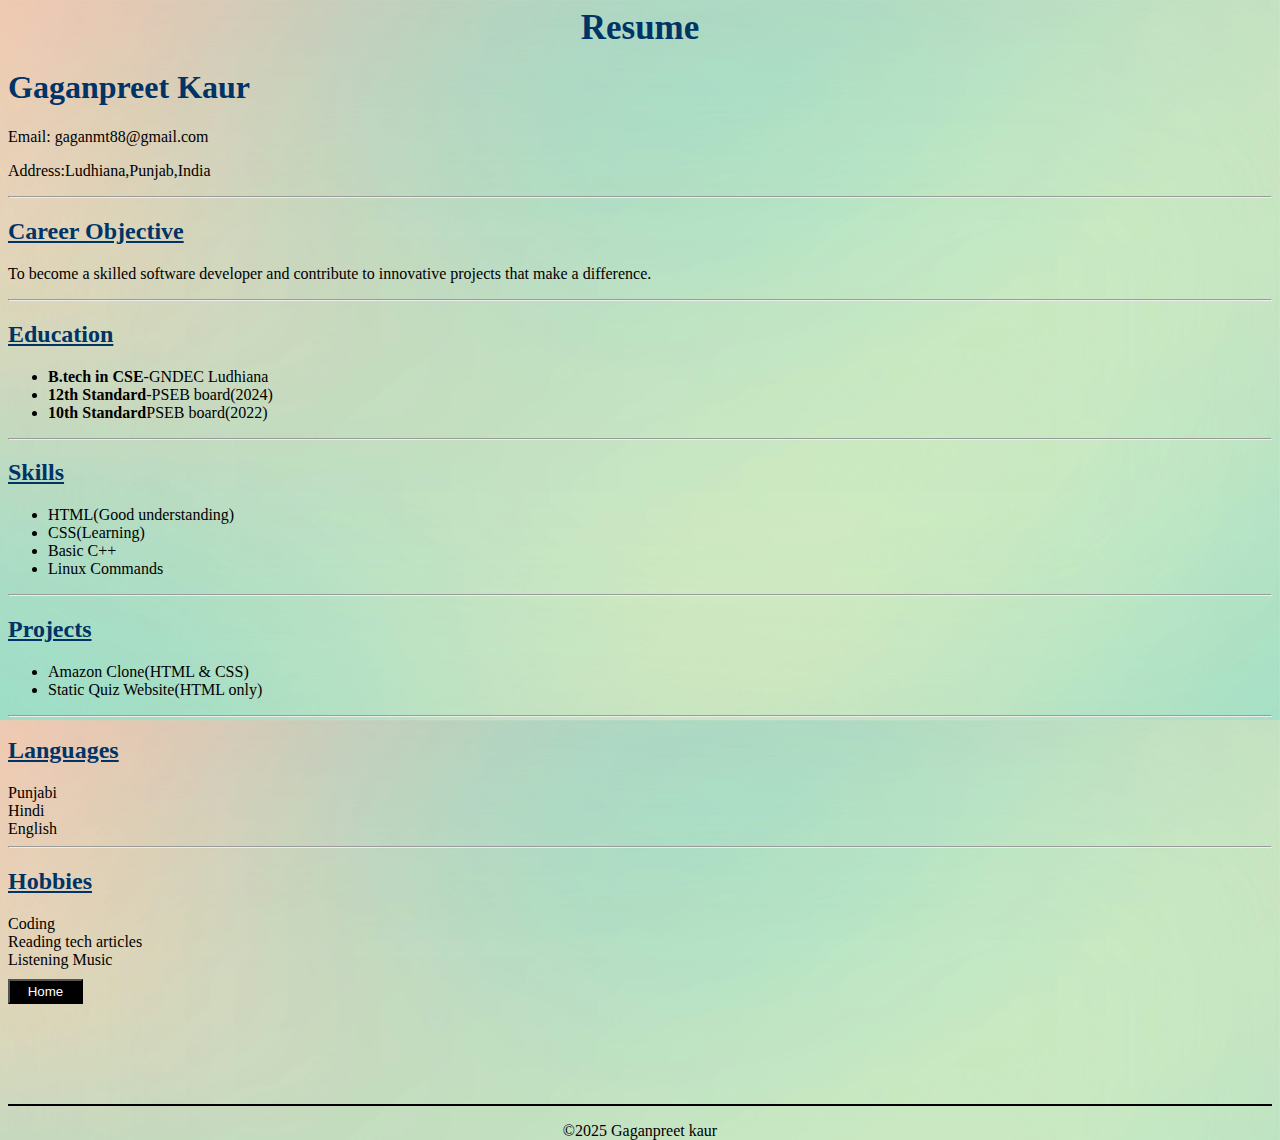
<file: training/resume.html>
<!DOCTYPE html>
<html lang="en">
<head>
    <meta charset="UTF-8">
    <meta name="viewport" content="width=device-width, initial-scale=1.0">
    <title>My Resume</title>
    <link rel="stylesheet" href="resume.css">
</head>
<body>
    <header><b>Resume</b></header>
    <h1>Gaganpreet Kaur</h1>
    <p>Email: gaganmt88@gmail.com</p>
    <p>Address:Ludhiana,Punjab,India</p>
    <hr>

    <h2><u>Career Objective</u></h2>
    <p>To become a skilled software developer and contribute to innovative projects that make a difference.</p>
    <hr>
    <h2><u>Education</u></h2>
    <ul>
        <li><b>B.tech in CSE</b>-GNDEC Ludhiana</li>
        <li><b>12th Standard</b>-PSEB board(2024)</li>
        <li><b>10th Standard</b>PSEB board(2022)</li>
    </ul>

    <hr>

    <h2><u>Skills</u></h2>
    <ul>
        <li>HTML(Good understanding)</li>
        <li>CSS(Learning)</li>
        <li>Basic C++</li>
        <li>Linux Commands</li>
    </ul>

    <hr>

    <h2><u>Projects</u></h2>
    <ul>
        <li>Amazon Clone(HTML & CSS)</li>
        <li>Static Quiz  Website(HTML only)</li>
    </ul>

    <hr>

    <h2><u>Languages</u></h2>
    <li>Punjabi</li>
    <li>Hindi</li>
    <li>English</li>

    <hr>

    <h2><u>Hobbies</u></h2>
    <li>Coding</li>
    <li>Reading tech articles</li>
    <li>Listening Music</li>
    <a class="button" href="personal_portfolio.html"><input type="Button" value="Home"></a>
    <hr color="black" class="foot">
<footer>
    <div class="copyright">
    <p>&copy;2025 Gaganpreet kaur</p>
    </div>
</footer>
</body>
</html>
</file>
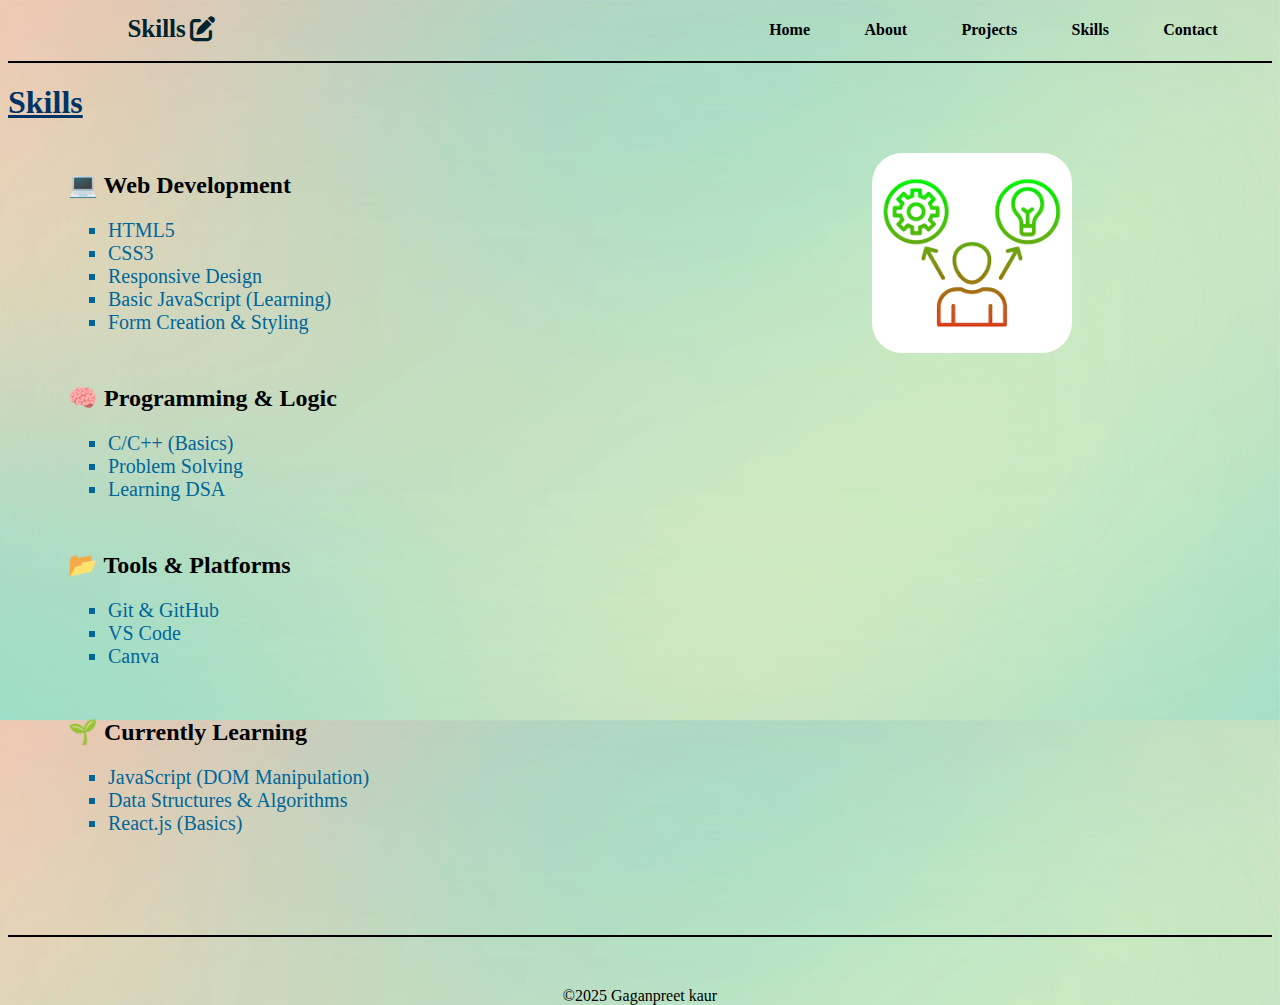
<file: training/skills.html>
<!DOCTYPE html>
<html lang="en">
<head>
    <meta charset="UTF-8">
    <meta name="viewport" content="width=device-width, initial-scale=1.0">
    <title>Skills</title>
    <link rel="stylesheet" href="style3.css">
    <link rel="stylesheet" href="https://cdnjs.cloudflare.com/ajax/libs/font-awesome/6.4.0/css/all.min.css">
</head>
<body class="image">
    <header>
     <nav class="nav_bar border">
     <p class="name"><b>Skills<i class="fa-solid fa-pen-to-square" style="vertical-align: middle; margin-left:4px;margin-bottom:4px;"></i></b></p>
     <a href='personal_portfolio.html'><h4>Home</h4></a>
    <a href='about.html'><h4>About</h4></a>
    <a href='projects.html'><h4>Projects</h4></a>
    <a href='skills.html'><h4>Skills</h4></a>
    <a href='contact.html'><h4>Contact</h4></a>
     </nav>
    </header>
     <hr color="black">
    <main>
        <h1><u>Skills</u></h1>
        <section id="skills">
    <section>
  <div class="skill-category">
    <h2>💻 Web Development</h2>
    <ul>
      <li>HTML5</li>
      <li>CSS3</li>
      <li>Responsive Design</li>
      <li>Basic JavaScript (Learning)</li>
      <li>Form Creation & Styling</li>
    </ul>
  </div>

  <div class="skill-category">
    <h2>🧠 Programming & Logic</h2>
    <ul>
      <li>C/C++ (Basics)</li>
      <li>Problem Solving</li>
      <li>Learning DSA</li>
    </ul>
  </div>

  <div class="skill-category">
    <h2>📂 Tools & Platforms</h2>
    <ul>
      <li>Git & GitHub</li>
      <li>VS Code</li>
      <li>Canva</li>
    </ul>
  </div>

  <div class="skill-category">
    <h2>🌱 Currently Learning</h2>
    <ul>
      <li>JavaScript (DOM Manipulation)</li>
      <li>Data Structures & Algorithms</li>
      <li>React.js (Basics)</li>
    </ul>
  </div>
</section>
<div class="skills">
    <img src="download1.jpg">
</div>
<hr color="black" class="foot">
<footer>
    <div class="copyright">
    <p>&copy;2025 Gaganpreet kaur</p>
    </div>
</footer>
</body>
</html>
</file>
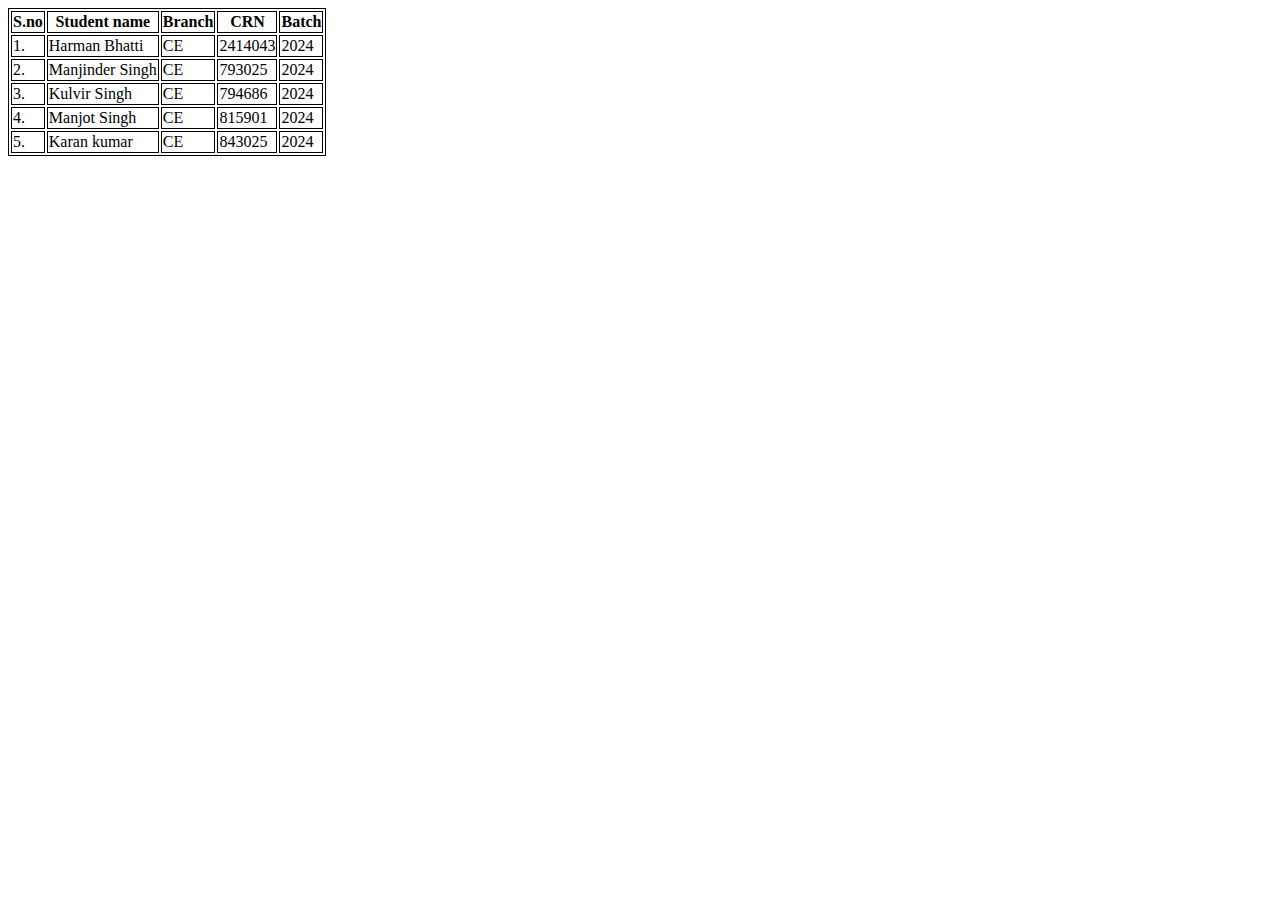
<file: training/TABLE.HTML>
<!DOCTYPE html>
<html lang="en">
<head>
    <meta charset="UTF-8">
    <meta name="viewport" content="width=device-width, initial-scale=1.0">
    <title>Table</title>
    <link rel="stylesheet" href="style2.css">
</head>
<body>
    <TABLE >
        <tr>
            <th>S.no</th>
            <th>Student name</th>
            <th>Branch</th>
            <th>CRN</th>
            <th>Batch</th>
        </tr>
        <tr>
            <td>1.</td>
            <td>Harman Bhatti</td>
            <td>CE</td>
            <td>2414043</td>
            <td>2024</td>
        </tr>
        <tr>
            <td>2.</td>
            <td>Manjinder Singh</td>
            <td>CE</td>
            <td>793025</td>
            <td>2024</td>
        </tr>
        <tr>
            <td>3.</td>
            <td>Kulvir Singh</td>
            <td>CE</td>
            <td>794686</td>
            <td>2024</td>
        </tr>
         <tr>
            <td>4.</td>
            <td>Manjot Singh</td>
            <td>CE</td>
            <td>815901</td>
            <td>2024</td>
        </tr>
         <tr>
            <td>5.</td>
            <td>Karan kumar</td>
            <td>CE</td>
            <td>843025</td>
            <td>2024</td>
        </tr>
    </TABLE>
</body>
</html>
</file>
<file: training/quiz.css>
body {
     background-image: url("background.jpg");  /* About-section also*/
    background-size:cover;
    height:350px;
    position: relative;
}
body h1  {
    color:#003366;
}
.questions h3{
    color:#003366;
}
body h2 {
     color:#003366;
}
footer {
    
    margin: bottom 0%;;
}
.copyright {
    text-align: center;
    align-items:center;
}
.foot {
    color:black;
    margin-top:100px;
}
.questions input {
    background-color: black;
    color:white;
    margin-top: 10px;
}
body img {
    height:400px;
    width: 400px;
    position:absolute;
    right:200px;
    top:70%;
    background-color:lightseagreen;
    transform: translateY(-50%);
    border-radius: 100px;
    margin-left:300px;
}
.image li {

    list-style-type: square;
    font-weight:bold;
}
.image h1  {
    text-align:center;
    padding-top: 30px;
}
.image input {
    background-color: black;
    color: white;
}
</file>
<file: training/amazon_clone/style.css>
* {
    margin: 0;
    font-family: Arial;
    border: border-box;

}
.navbar {
    height: 60px;
    background-color: #0f1111;
    color: white;
    display:flex;
    align-items: center;
    justify-content:space-evenly;

}
.nav-logo {
    height: 50px;
    width: 100px;
}
.logo {
    background-image: url("image.png");
    background-size: cover;
    width: 100%;
    height: 50px;
    margin-right: 25px;
}
.border {
    border: 1.5px solid transparent;
}

.border:hover {
    border: 1.5px solid white;
}
/** box 2 **/
.add-first {
    color: #cccccc;
    font-size: 0.85rem;
    margin-left: 15px;
}
.add-sec {
    font-size: 1rem;
    margin-left: 2px;
}
.add-icon{
    display: flex;
    align-items: center;
    margin-left:2px;
}
/**box3**/
.nav-search {
    display:flex;
    justify-content:space-evenly;
    background-color: pink;
    width: 620px;
    height: 40px;
    border-radius: 4px;
}
.search-select {
    background-color: #f3f3f3;
    width:50px;
    text-align: center;
    border-top-left-radius: 4px;
    border-bottom-left-radius:4px;
    border: none;
}
.search-input {
    width:100%;
    font-size: 1rem;
    border:none;
}
.search-icon{
  width:45px;
  display: flex;
  justify-content:center;
  align-items: center;
  font-size:1.2rem;
  background-color: #febd68;
  border-top-right-radius:4px;
  border-bottom-right-radius:4px;
  color:#0f1111;
}
.nav-search:hover {
    border: 2px solid #febd68;

}
/** box4**/
span {
    font-size:.7rem;
}
.nav-second {
    font-size:0.85rem;
    font-weight:700;
}
/**box6**/
.nav-cart i {
    font-size: 30px;
}
.nav-cart {
    font-size: .85rem;
    font-weight:700;
}
/**panel**/
.panel {
    height:40px;
    background-color: #222f3d;
    display:flex;
    color:white;
    align-items:center;
    justify-content:space-evenly;
}
.panel-ops p {
    display:inline;
    margin-left:15px;
}
.panel-ops {
    width:70%;
    font-size:0.85rem;
    
}
.panel-deals {
    font-size: 0.9rem;
    font-weight:700;
}

/**hero-section **/
.hero-section {
    background-image: url("amazon1.jpg");
    background-size:cover;
    height:350px;
    display:flex;
    justify-content:space-evenly;
    align-items: flex-end;
}
.hero-massege {
    background-color: white;
    color:black;
    height:40px;
    display:flex;
    align-items:center;
    justify-content: center;
    font-size:0.85rem;
    width:80%;
    margin-bottom:25px;
}
.hero-massege a{
    color:#007185;
}

/**Shop section**/
.shop-section {
    display:flex;
    flex-wrap:wrap;
    justify-content:space-evenly;
    background-color:#f1a9f9;
    margin-left:5px;
}
.home-essentials {
    background-color:white;
    padding:20px;
    width:300px;
    height:450px;
    font-family:Arial;
    margin-left:10px;
    margin-top:10px;
}
 .link {
    text-align: left;
}
.shop-section h2 {
    font-weight:18px;
    font-size:21px;
    margin-bottom:10px;
}
.grid {
    display:grid;
    grid-template-columns:repeat(2,1fr);
    gap:10px;
}
.item{
    text-align:center;
}
.item img {
    width:100%;
    height:150px;
    
}
.gaming {
   background-color:white;
    padding:20px;
    width:300px;
    font-family:Arial;
    margin-left:10px; 
    margin-top:10px;
}
.game-item img {
     width:100%;
    height:400px;
    
}
.kitchen-appliances {
    background-color:white;
    padding:16px;
    width:300px;
    font-family:Arial;
    margin-left:10px;
    margin-top:10px;
}
 .top-image img {
    width:100%;
    height:145px;
    
}
.top-image p {
    text-align:left;
    font-size:14px;
    margin-top:4px;
    margin-left:2px;
}
.bottom-grid {
    display:grid;
    grid-template-columns:repeat(3,1fr);
    margin-top:25px;
}
.item1 img {
    width:100px;
    height:145px;
    justify-content:space-evenly;
}
.item1 p {
    text-align:center;
    font-size:15px;
    font-weight:20;
    margin-top:4px;
}
.fashion{
    background-color:white;
    padding:16px;
    width:300px;
    font-family:Arial;
    margin-left:10px;
    margin-top:20px;
}
.Shop-fashion {
    background-color:white;
    padding:16px;
    width:300px;
    font-family:Arial;
    margin-left:10px;
    margin-top:20px;
}
.Home-arrival {
    background-color:white;
    padding:16px;
    width:300px;
    font-family:Arial;
    margin-left:10px;
    margin-top:20px;
}
.Toy {
   background-color:white;
    padding:20px;
    width:300px;
    font-family:Arial;
    margin-left:10px; 
    margin-top:20px;
    margin-bottom:20px;
}
.Toys img {
     width:100%;
    height:400px;
}
.Refresh {
    background-color:white;
    padding:16px;
    width:300px;
    font-family:Arial;
    margin-left:10px;
    margin-top:20px;
    margin-bottom:20px;
}
.Top {
    background-color:white;
    padding:16px;
    width:300px;
    font-family:Arial;
    margin-left:10px;
    margin-top:20px;
    margin-bottom:20px;
}
.foot-panel1 {
    background-color:#37475a;
    color:white;
    display:flex;
    justify-content: center;
    align-items:center;
    height:50px;
}
.foot-panel2 {
    background-color:#222f3d;
    color:white;
    height:300px;
    display:flex;
    justify-content:space-evenly;
}
ul {
    margin-top:20px;
}
ul a  {
    display:block;
    margin-top:10px;
    font-size:0.85rem;
    color:#dddddd;
}
.foot-panel3 {
    background-color:#222f3d;
    color:white;
    border-top:0.5px solid white;
    height:70px;
    display:flex;
    justify-content:center;
    align-items:center;
}
.logo {
    background-image: url("logo.png");
    background-size: cover;
    height: 50px;
    width:100px;
    margin-right:25px;
}
.foot-panel4 {
    background-color:#0f1111;
    color:white;
    height:80px;
    padding:25px;
    font-size:0.7rem;
    text-align:center;
     /**align-items:center;
    display:block;
    justify-content:center;**/
}
.copyright {
    padding-top:5px;
}
</file>
<file: training/style3.css>
.nav_bar {
    font-family:Georgia, 'Times New Roman', Times, serif;
    color:rgb(0, 35, 45);
    margin-left: 65px;
    display:flex;
    align-items: center;
    justify-content:space-evenly;
    height:45px;
}
.name {
    margin-right:500px;    
    font-size:25px;                    
}
.body {
    display: flex;
    justify-content: space-between;
    align-items: center;
    padding: 50px;
    font-family: Arial,sans-serif;
}
.body ul {
align-items:left;
}
footer {
    
    margin: bottom 0%;
}
.copyright {
    text-align: center;
    align-items:center;
}
.foot {
    color:black;
    margin-top:100px;
}
.personal_info {
   height:270px;
   color:black;
   white-space: nowrap;
   font-size:25px;
   align-items: center;
    width:500px;
}
.personal_info h1 {
    color:#003366;
    font-family:Georgia, 'Times New Roman', Times, serif;
}
.bio-list strong {
    color:#003366;
}
.bio-list li {
    color:#006699;
    font-weight:bold;
}
.personal_info img {
    height:300px;
    width: 300px;
    position:absolute;
    right:200px;
    top:70%;
    background-color:lightseagreen;
    transform: translateY(-50%);
    border-radius: 100px;
    margin-left:300px;
}
.image {
     background-image: url("background.jpg");  /* About-section also*/
    background-size:cover;
    height:350px;
    position: relative;
}
.border:hover {
    border: 1.5px solid black;
}
.border h4 {
    border-bottom: 1.5px solid transparent;
}
.border h4:hover {
    border-bottom: 1.5px solid black;
}
a{
    color:Black;
    text-decoration:none;
}
.homePage h2 {
    font-size:45px;
    align-items: center;
    justify-content:center;
    display:flex;
    margin-top:100px;
    color:#003366;
}
.homePage p {
    color: #006699;
    border-radius:6px;
     display: flex;
     padding: 10px;
     margin-bottom:20px;
     margin-left:50px;
     justify-content: center;
     align-items: center;
    height:45px;
}
.homePage img {
  width: 450px;
  height: 150px;
  border:3px solid #003366;
  border-radius:10px;
  justify-content: center;
  margin-right: 350px;
}
@keyframes rotate-border {
    0%{
    transform:rotate(0deg);
    }
100%{
    transform:rotate(360deg);
}
}
.homePage a input {
    height:50px;
    width:150px;
    display: flex;
    align-items:center;
    border-radius:10px;
    background-image:linear-gradient(to left,#08f486,#90ebf5);
    border:2px solid black;
}
.homePage input:hover {
    transform: scale(1.05);

}
.homePage {
    font-size:20px;
    text-align: right;
    margin-bottom:50px;
    margin-right:35px;
}
div {
    margin-top: 50px;
    justify-content: center;
    align-items: center;
    
}
main h1 {
    color:#003366;
}
Main li {
    color: #006699;
    font-weight:100px;

}
main a {
    font-size: 30px;
}
.skill-category ul {
    list-style-type: square;
    padding: none;
}
.skill-category li {
    font-size:20px;

}
#skills section {
    margin-left:60px;
}
.skills img {
    height:200px;
    width: 200px;
    position:absolute;
    right:200px;
    top:70%;
    background-color:lightseagreen;
    transform: translateY(-50%);
    border-radius:30px;
    margin-left:300px;
}
.contact h2  {
  text-align: center;
  font-size: 2.2rem;
  color: #003366;
  margin-bottom: 10px;
}
.contact h3 {
    font-weight:bolder;
    font-size: 25px;
    color:#006699;
}
.contact p {
    font-weight:bolder;
    font-size: 25px;
    color:#006699;
}
.profiles {
    text-align:center;
}
</file>
<file: training/style4.css>
.bio {
    height:50px;
    width:500px;
    border:2px solid black;
   background-image:linear-gradient(to right,#00c6ff,#0072ff);
    color:black;
    display:flex;
    justify-content :center;
    margin-left: 350px;
    margin-bottom:75px;
    text-align:center;
    align-items: center;
    border-radius:20px;
}
/* h1 {
    text-align: center;
    justify-content: center;
    display: flex; */
.details {
    margin-top: 10px;
    margin-left:350px;
    height:50px;
    width:500px;
    border:2px solid black;
    background-image:linear-gradient(to right,#00c6ff,#0072ff);
    color:black;
    display:flex;
    text-align:right;
    align-items: center;
    justify-content: center;
    border-radius:20px;
}
</file>
<file: training/style.css>
ul {
    color:aqua;
}
ol{
    color:blue;
}
</file>
<file: training/style1.css>
* {
  margin: 0;
  padding: 0;
  box-sizing: border-box;
}

body {
  font-family: 'Segoe UI', Tahoma, Geneva, Verdana, sans-serif;
  background: linear-gradient(120deg, #89f7fe, #66a6ff);
  height: 100vh;
  display: flex;
  justify-content: center;
  align-items: center;
}

.container {
  text-align: center;
  background-color: rgba(255, 255, 255, 0.15);
  padding: 40px;
  border-radius: 20px;
  box-shadow: 0 8px 16px rgba(0, 0, 0, 0.2);
  max-width: 600px;
}

h1 {
  font-size: 2rem;
  margin-bottom: 20px;
  color: #ffffff;
  text-shadow: 1px 1px 2px #00000050;
}

blockquote {
  font-size: 1.5rem;
  color: #ffffff;
  font-style: italic;
  position: relative;
}

blockquote span {
  display: block;
  margin-top: 20px;
  font-size: 1.2rem;
  color: #fceabb;
}
</file>
<file: training/resume.css>
body {
     background-image: url("background.jpg");  /* About-section also*/
    background-size:cover;
    height:350px;
    position: relative;
}
body h2 {
    color:#003366;
}
body h1 {
    color:#003366;
}
header {
    text-align:center;
    font-size:35px;
    font-weight: 70px;
    color: #003366;
}
footer {
    
    margin: bottom 0%;
}
.copyright {
    text-align: center;
    align-items:center;
}
.foot {
    color:black;
    margin-top:100px;
}
.button input {
    background-color: black;
    color: white;
    height:25px;
    width:75px;
    margin-top: 10px;
}
</file>
<file: training/style2.css>
table,th,td {
    border: 1px solid black;
}
table,td,th {
    justify-content: space-evenly;
    ;
}
</file>
